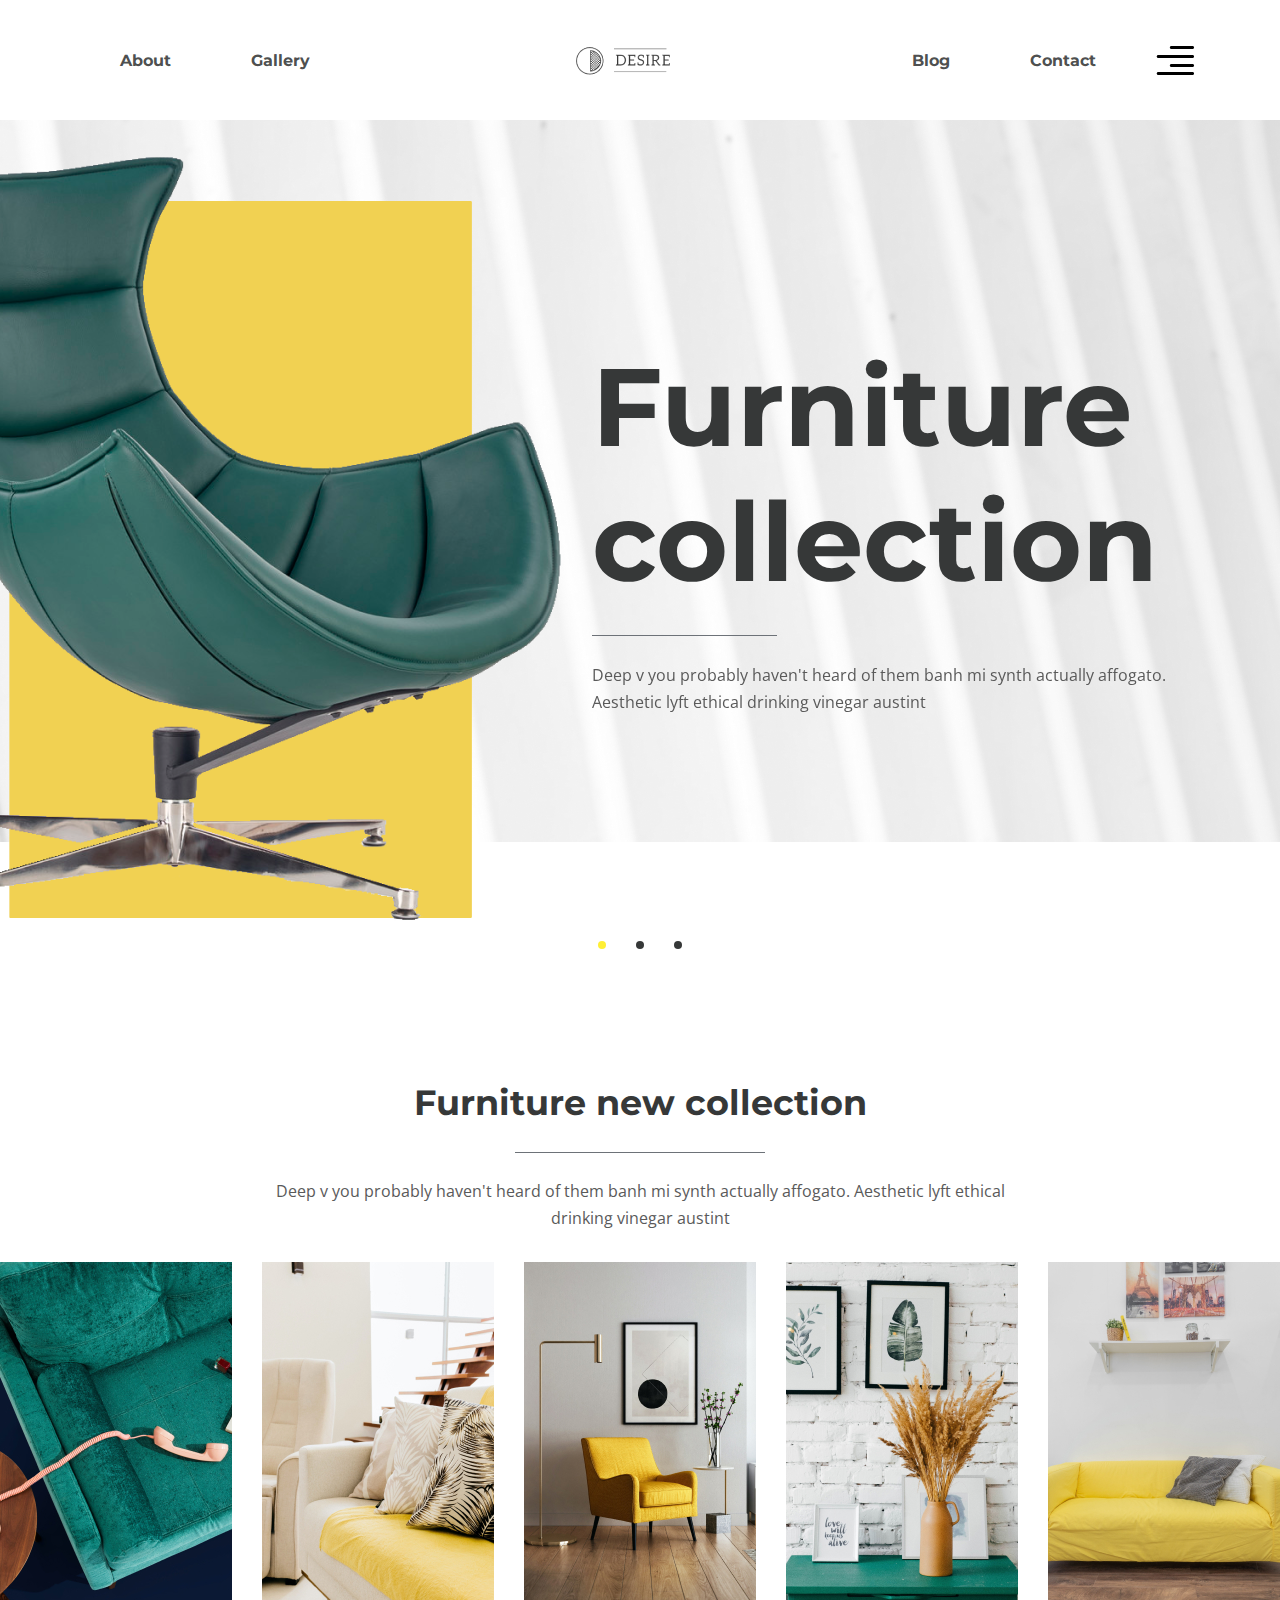
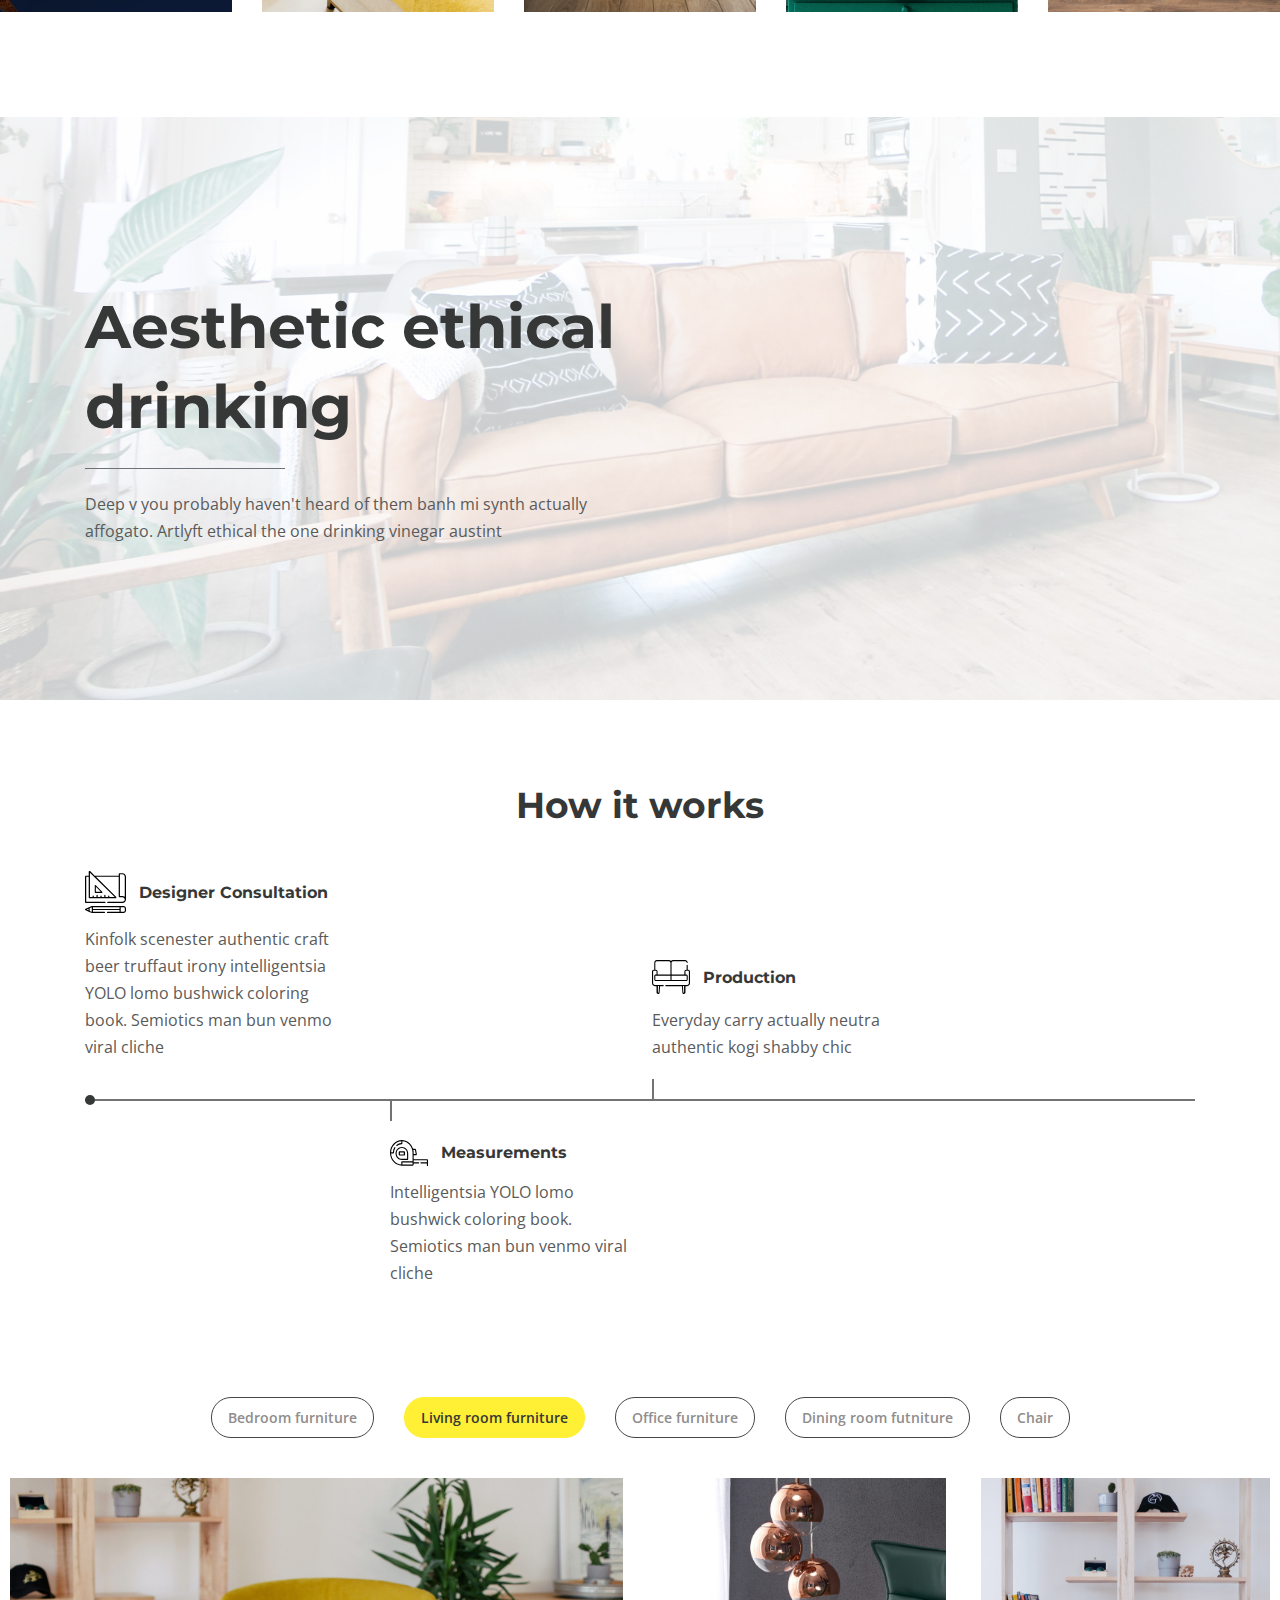
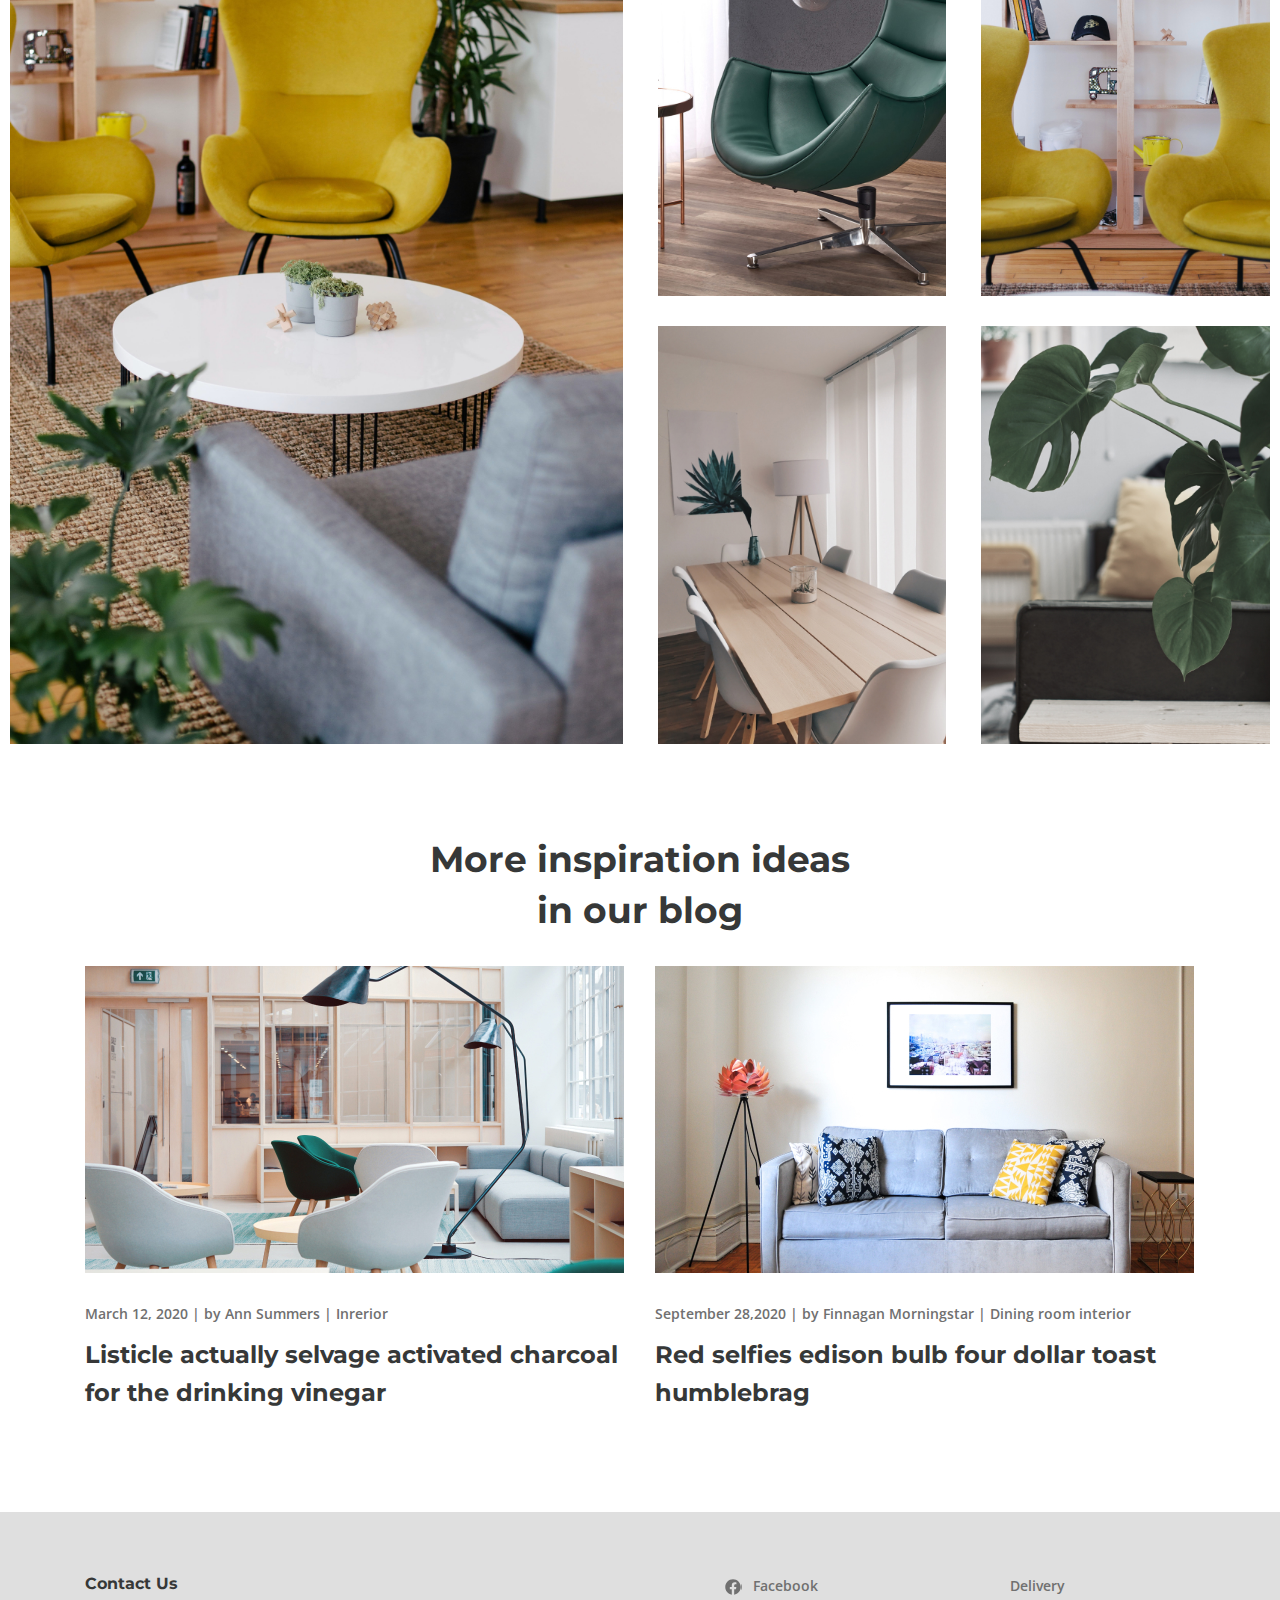
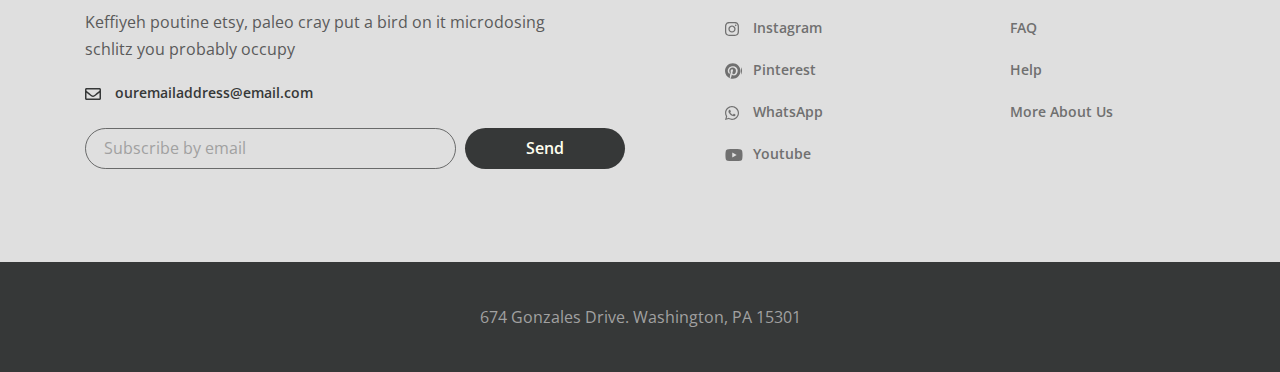
<file: desire-gulp/app/index.html>
<!DOCTYPE html>
<html lang="en">
  <head>
    <meta charset="UTF-8" />
    <meta name="viewport" content="width=device-width, initial-scale=1.0" />
    <title>Document</title>
    <link rel="preconnect" href="https://fonts.gstatic.com" />
    <link
      href="https://fonts.googleapis.com/css2?family=Montserrat:wght@700&family=Open+Sans:wght@400;600&display=swap"
      rel="stylesheet"
    />
    <link rel="stylesheet" href="css/style.min.css" />
  </head>

  <body>
    <div class="wrapper">
      <header class="header">
        <div class="container">
          <div class="header__inner">
            <nav class="menu">
              <ul class="menu__list">
                <li class="menu__list-item">
                  <a class="menu__list-link" href="#">About</a>
                </li>
                <li class="menu__list-item">
                  <a class="menu__list-link" href="#">Gallery</a>
                </li>
              </ul>
            </nav>
            <a class="logo" href="#">
              <img src="./images/logo.png" alt="logo" />
            </a>
            <nav class="menu">
              <ul class="menu__list">
                <li class="menu__list-item">
                  <a class="menu__list-link" href="#">Blog</a>
                </li>
                <li class="menu__list-item">
                  <a class="menu__list-link" href="#">Contact</a>
                </li>
              </ul>
            </nav>
            <button class="header__btn">
              <img src="./images/icon_menu.svg" alt="icon menu" />
            </button>
            <div class="rightside-menu rightside-menu--close">
              <button class="rightside-menu__close">
                <img src="./images/close.svg" alt="close" />
              </button>
              <div class="rightside-menu__content">
                <a class="rightside-menu__logo" href="#">
                  <img src="./images/logo-big.png" alt="logo" />
                </a>
                <h4 class="rightside-menu__title">Furniture for life</h4>
                <p class="rightside-menu__text">
                  Sustainable hot chicken skateboard, dreamcatcher meggings
                  actually squid. Slow-carb everyday carry +1 art party
                  microdosing, put a bird on it brooklyn
                </p>
                <img
                  class="rightside-menu__images"
                  src="./images/content/rightside-img.jpg"
                  alt="images"
                />
              </div>
            </div>
          </div>
        </div>
      </header>

      <main class="main">
        <section class="top">
          <div class="top__inner">
            <div class="top__slider">
              <div class="top__slider-item">
                <img
                  class="top__slider-img"
                  src="./images/content/slider-img.png"
                  alt="images"
                />
                <div class="top__slider-info">
                  <h2 class="top__slider-title">Furniture collection</h2>
                  <p class="top__slider-text">
                    Deep v you probably haven't heard of them banh mi synth
                    actually affogato. Aesthetic lyft ethical drinking vinegar
                    austint
                  </p>
                </div>
              </div>
              <div class="top__slider-item">
                <div class="top__slider-item">
                  <img
                    class="top__slider-img"
                    src="./images/content/slider-img.png"
                    alt="images"
                  />
                  <div class="top__slider-info">
                    <h2 class="top__slider-title">Furniture collection</h2>
                    <p class="top__slider-text">
                      Deep v you probably haven't heard of them banh mi synth
                      actually affogato. Aesthetic lyft ethical drinking vinegar
                      austint
                    </p>
                  </div>
                </div>
              </div>
              <div class="top__slider-item">
                <div class="top__slider-item">
                  <img
                    class="top__slider-img"
                    src="./images/content/slider-img.png"
                    alt="images"
                  />
                  <div class="top__slider-info">
                    <h2 class="top__slider-title">Furniture collection</h2>
                    <p class="top__slider-text">
                      Deep v you probably haven't heard of them banh mi synth
                      actually affogato. Aesthetic lyft ethical drinking vinegar
                      austint
                    </p>
                  </div>
                </div>
              </div>
            </div>
          </div>
        </section>

        <section class="new-collection">
          <div class="conteiner_fluid">
            <h3 class="new-collection__title">Furniture new collection</h3>
            <p class="new-collection__text">
              Deep v you probably haven't heard of them banh mi synth actually
              affogato. Aesthetic lyft ethical drinking vinegar austint
            </p>
            <div class="collection">
              <a class="collection__item" href="#">
                <img
                  class="collection__images"
                  src="./images/content/collection-1.jpg"
                  alt=""
                />
                <div class="collection__info">
                  <h6 class="collection__info-title">
                    Truffaut literally trust
                  </h6>
                  <p class="collection__info-text">
                    Living room furntiture | Chair
                  </p>
                </div>
              </a>
              <a class="collection__item" href="#">
                <img
                  class="collection__images"
                  src="./images/content/collection-2.jpg"
                  alt=""
                />
                <div class="collection__info">
                  <h6 class="collection__info-title">
                    Truffaut literally trust
                  </h6>
                  <p class="collection__info-text">
                    Living room furntiture | Chair
                  </p>
                </div>
              </a>
              <a class="collection__item" href="#">
                <img
                  class="collection__images"
                  src="./images/content/collection-3.jpg"
                  alt=""
                />
                <div class="collection__info">
                  <h6 class="collection__info-title">
                    Truffaut literally trust
                  </h6>
                  <p class="collection__info-text">
                    Living room furntiture | Chair
                  </p>
                </div>
              </a>
              <a class="collection__item" href="#">
                <img
                  class="collection__images"
                  src="./images/content/collection-4.jpg"
                  alt=""
                />
                <div class="collection__info">
                  <h6 class="collection__info-title">
                    Truffaut literally trust
                  </h6>
                  <p class="collection__info-text">
                    Living room furntiture | Chair
                  </p>
                </div>
              </a>
              <a class="collection__item" href="#">
                <img
                  class="collection__images"
                  src="./images/content/collection-5.jpg"
                  alt=""
                />
                <div class="collection__info">
                  <h6 class="collection__info-title">
                    Truffaut literally trust
                  </h6>
                  <p class="collection__info-text">
                    Living room furntiture | Chair
                  </p>
                </div>
              </a>
            </div>
          </div>
        </section>

        <section class="decor">
          <div class="container">
            <h2 class="decor__title">Aesthetic ethical drinking</h2>
            <p class="decor__text">
              Deep v you probably haven't heard of them banh mi synth actually
              affogato. Artlyft ethical the one drinking vinegar austint
            </p>
          </div>
        </section>

        <section class="works-path">
          <div class="container">
            <h3 class="works-path__title">How it works</h3>
            <div class="works-path__items">
              <div class="works-path__items-box">
                <div class="works-path__item works-path__item--consultation">
                  <img
                    class="works-path__item-img"
                    src="./images/graphic-tool.svg"
                    alt="icon"
                  />
                  <h6 class="works-path__item-title">Designer Consultation</h6>
                  <p class="works-path__item-text">
                    Kinfolk scenester authentic craft beer truffaut irony
                    intelligentsia YOLO lomo bushwick coloring book. Semiotics
                    man bun venmo viral cliche
                  </p>
                </div>
                <div class="works-path__item works-path__item--production">
                  <img
                    class="works-path__item-img"
                    src="./images/sofa.svg"
                    alt="icon"
                  />
                  <h6 class="works-path__item-title">Production</h6>
                  <p class="works-path__item-text">
                    Everyday carry actually neutra authentic kogi shabby chic
                  </p>
                </div>
              </div>
              <div class="works-path__item works-path__item--measuring">
                <img
                  class="works-path__item-img"
                  src="./images/measuring-tape.svg"
                  alt="icon"
                />
                <h6 class="works-path__item-title">Measurements</h6>
                <p class="works-path__item-text">
                  Intelligentsia YOLO lomo bushwick coloring book. Semiotics man
                  bun venmo viral cliche
                </p>
              </div>
            </div>
          </div>
        </section>
        <div class="gallery">
          <div class="container-fluid">
            <div class="gallery__buttons">
              <button class="gallery__btn" data-filter=".bedroom">
                Bedroom furniture
              </button>
              <button class="gallery__btn" data-filter=".living">
                Living room furniture
              </button>
              <button class="gallery__btn" data-filter=".office">
                Office furniture
              </button>
              <button class="gallery__btn" data-filter=".dining">
                Dining room futniture
              </button>
              <button class="gallery__btn" data-filter=".chair">Chair</button>
            </div>
            <div class="gallery__inner">
              <div class="gallery__items mix bedroom">
                <a class="gallery__item" href="#">
                  <img src="./images/gallery/1.jpg" alt="images" />
                </a>
                <a class="gallery__item" href="#">
                  <img src="./images/gallery/2.jpg" alt="images" />
                </a>
                <a class="gallery__item" href="#">
                  <img src="./images/gallery/3.jpg" alt="images" />
                </a>
                <a class="gallery__item" href="#">
                  <img src="./images/gallery/4.jpg" alt="images" />
                </a>
                <a class="gallery__item" href="#">
                  <img src="./images/gallery/5.jpg" alt="images" />
                </a>
              </div>

              <div class="gallery__items mix living">
                <a class="gallery__item" href="#">
                  <img src="./images/gallery/1.jpg" alt="images" />
                </a>
                <a class="gallery__item" href="#">
                  <img src="./images/gallery/2.jpg" alt="images" />
                </a>
                <a class="gallery__item" href="#">
                  <img src="./images/gallery/3.jpg" alt="images" />
                </a>
                <a class="gallery__item" href="#">
                  <img src="./images/gallery/4.jpg" alt="images" />
                </a>
                <a class="gallery__item" href="#">
                  <img src="./images/gallery/5.jpg" alt="images" />
                </a>
              </div>

              <div class="gallery__items mix office">
                <a class="gallery__item" href="#">
                  <img src="./images/gallery/1.jpg" alt="images" />
                </a>
                <a class="gallery__item" href="#">
                  <img src="./images/gallery/2.jpg" alt="images" />
                </a>
                <a class="gallery__item" href="#">
                  <img src="./images/gallery/3.jpg" alt="images" />
                </a>
                <a class="gallery__item" href="#">
                  <img src="./images/gallery/4.jpg" alt="images" />
                </a>
                <a class="gallery__item" href="#">
                  <img src="./images/gallery/5.jpg" alt="images" />
                </a>
              </div>

              <div class="gallery__items mix dining">
                <a class="gallery__item" href="#">
                  <img src="./images/gallery/1.jpg" alt="images" />
                </a>
                <a class="gallery__item" href="#">
                  <img src="./images/gallery/2.jpg" alt="images" />
                </a>
                <a class="gallery__item" href="#">
                  <img src="./images/gallery/3.jpg" alt="images" />
                </a>
                <a class="gallery__item" href="#">
                  <img src="./images/gallery/4.jpg" alt="images" />
                </a>
                <a class="gallery__item" href="#">
                  <img src="./images/gallery/5.jpg" alt="images" />
                </a>
              </div>

              <div class="gallery__items mix chair">
                <a class="gallery__item" href="#">
                  <img src="./images/gallery/1.jpg" alt="images" />
                </a>
                <a class="gallery__item" href="#">
                  <img src="./images/gallery/2.jpg" alt="images" />
                </a>
                <a class="gallery__item" href="#">
                  <img src="./images/gallery/3.jpg" alt="images" />
                </a>
                <a class="gallery__item" href="#">
                  <img src="./images/gallery/4.jpg" alt="images" />
                </a>
                <a class="gallery__item" href="#">
                  <img src="./images/gallery/5.jpg" alt="images" />
                </a>
              </div>
            </div>
          </div>
        </div>
        <section class="blog-box">
          <div class="container">
            <h3 class="blog-box__title">More inspiration ideas in our blog</h3>
            <div class="blog-box__items">
              <div class="blog-box__item">
                <a class="blog-box__img-link" href="#">
                  <img class="blog-box__img" src="./images/blog/1.jpg" alt="" />
                </a>
                <div class="blog-box__links">
                  <span class="blog-box__date"> March 12, 2020 </span> |
                  <a class="blog-box__author" href="#">by Ann Summers</a> |
                  <a class="blog-box__theme" href="#">Inrerior</a>
                </div>
                <a class="blog-box__item-titlelink" href="#">
                  <h4 class="blog-box__item-title">
                    Listicle actually selvage activated charcoal for the
                    drinking vinegar
                  </h4>
                </a>
              </div>

              <div class="blog-box__item">
                <a class="blog-box__img-link" href="#">
                  <img class="blog-box__img" src="./images/blog/2.jpg" alt="" />
                </a>
                <div class="blog-box__links">
                  <span class="blog-box__date">September 28,2020</span> |
                  <a class="blog-box__author" href="#"
                    >by Finnagan Morningstar</a
                  >
                  |
                  <a class="blog-box__theme" href="#">Dining room interior</a>
                </div>
                <a class="blog-box__item-titlelink" href="#">
                  <h4 class="blog-box__item-title">
                    Red selfies edison bulb four dollar toast humblebrag
                  </h4>
                </a>
              </div>
            </div>
          </div>
        </section>
      </main>

      <footer class="footer">
        <div class="footer__content">
          <div class="container">
            <div class="footer__inner">
              <div class="footer__info">
                <h6 class="footer__info-title">Contact Us</h6>
                <p class="footer__info-text">
                  Keffiyeh poutine etsy, paleo cray put a bird on it microdosing
                  schlitz you probably occupy
                </p>
                <a
                  class="footer__info-email"
                  href="mailto:ouremailaddress@email.com"
                >
                  ouremailaddress@email.com
                </a>
                <form class="footer__form">
                  <input
                    class="footer__form-input"
                    type="email"
                    placeholder="Subscribe by email"
                  />
                  <button class="footer__form-button" type="submit">
                    Send
                  </button>
                </form>
              </div>
              <ul class="footer__social">
                <li class="footer__social-item">
                  <a
                    class="footer__social-link footer__social-link--facebook"
                    href="#"
                    >Facebook</a
                  >
                </li>
                <li class="footer__social-item">
                  <a
                    class="footer__social-link footer__social-link--instagram"
                    href="#"
                    >Instagram</a
                  >
                </li>
                <li class="footer__social-item">
                  <a
                    class="footer__social-link footer__social-link--pinterest"
                    href="#"
                    >Pinterest</a
                  >
                </li>
                <li class="footer__social-item">
                  <a
                    class="footer__social-link footer__social-link--whatsapp"
                    href="#"
                    >WhatsApp</a
                  >
                </li>
                <li class="footer__social-item">
                  <a
                    class="footer__social-link footer__social-link--youtube"
                    href="#"
                    >Youtube</a
                  >
                </li>
              </ul>
              <nav class="footer__menu">
                <ul class="footer__menu-list">
                  <li class="footer__menu-item">
                    <a class="footer__menu-link" href="#">Delivery</a>
                  </li>
                  <li class="footer__menu-item">
                    <a class="footer__menu-link" href="#">FAQ</a>
                  </li>
                  <li class="footer__menu-item">
                    <a class="footer__menu-link" href="#">Help</a>
                  </li>
                  <li class="footer__menu-item">
                    <a class="footer__menu-link" href="#">More About Us</a>
                  </li>
                </ul>
              </nav>
            </div>
          </div>
        </div>
        <div class="footer__copyright">
          <div class="container">
            <p>674 Gonzales Drive. Washington, PA 15301</p>
          </div>
        </div>
      </footer>
    </div>

    <script src="js/main.min.js"></script>
  </body>
</html>
</file>
<file: desire-gulp/app/css/style.min.css>
.menu__list-link,.footer__info-title,.rightside-menu__title,.top__slider-title,.new-collection__title,.collection__info-title,.decor__title,.works-path__title,.works-path__item-title,.blog-box__title,.blog-box__item-title{font-family:"Montserrat", sans-serif;font-weight:700}html{-webkit-box-sizing:border-box;box-sizing:border-box}*,*::after,*::before{-webkit-box-sizing:inherit;box-sizing:inherit}ul[class],ol[class]{padding:0}body,h1,h2,h3,h4,h5,h6,p,ul,ol,li,figure,figcaption,blockquote,dl,dd{margin:0;font-size:inherit}ul[class]{list-style:none}img{max-width:100%;display:block}input,button,textarea,select{font:inherit}a{text-decoration:none}.slick-slider{position:relative;display:block;-webkit-box-sizing:border-box;box-sizing:border-box;-webkit-touch-callout:none;-webkit-user-select:none;-moz-user-select:none;-ms-user-select:none;user-select:none;-ms-touch-action:pan-y;touch-action:pan-y;-webkit-tap-highlight-color:transparent}.slick-list{position:relative;overflow:hidden;display:block;margin:0;padding:0}.slick-list:focus{outline:none}.slick-list.dragging{cursor:pointer;cursor:hand}.slick-slider .slick-track,.slick-slider .slick-list{-webkit-transform:translate3d(0, 0, 0);-ms-transform:translate3d(0, 0, 0);transform:translate3d(0, 0, 0)}.slick-track{position:relative;left:0;top:0;display:block;margin-left:auto;margin-right:auto}.slick-track:before,.slick-track:after{content:"";display:table}.slick-track:after{clear:both}.slick-loading .slick-track{visibility:hidden}.slick-slide{float:left;height:100%;min-height:1px;display:none}[dir="rtl"] .slick-slide{float:right}.slick-slide img{display:block}.slick-slide.slick-loading img{display:none}.slick-slide.dragging img{pointer-events:none}.slick-initialized .slick-slide{display:block}.slick-loading .slick-slide{visibility:hidden}.slick-vertical .slick-slide{display:block;height:auto;border:1px solid transparent}.slick-arrow.slick-hidden{display:none}html,body{height:100%}body{font-family:"Open Sans", sans-serif;font-weight:400;font-size:16px;line-height:27px;color:#5a5a5a;overflow-x:hidden;min-width:320px}.wrapper{display:-webkit-box;display:-ms-flexbox;display:flex;-webkit-box-orient:vertical;-webkit-box-direction:normal;-ms-flex-direction:column;flex-direction:column;min-height:100%}.main{-webkit-box-flex:1;-ms-flex:1 0 auto;flex:1 0 auto}.footer{-webkit-box-flex:0;-ms-flex:0 0 auto;flex:0 0 auto}.container{max-width:1140px;margin:0 auto;padding:0 15px}.container-fluid{max-width:1920px;margin:0 auto;padding:0 10px}.slick-dots{display:-webkit-box;display:-ms-flexbox;display:flex;-webkit-box-pack:center;-ms-flex-pack:center;justify-content:center;-webkit-box-align:center;-ms-flex-align:center;align-items:center}.slick-dots li{margin:0 15px}.slick-dots button{background-color:#363838;border:none;width:8px;height:8px;border-radius:50%;padding:0;font-size:0}.slick-dots li.slick-active button{background-color:#ffef35}.header__inner{display:-webkit-box;display:-ms-flexbox;display:flex;-webkit-box-pack:justify;-ms-flex-pack:justify;justify-content:space-between;-webkit-box-align:center;-ms-flex-align:center;align-items:center;height:120px}.header__btn{background-color:transparent;border:none;padding:0;cursor:pointer}.logo{margin:0 auto}.menu{padding-right:15px}.menu__list{display:-webkit-box;display:-ms-flexbox;display:flex}.menu__list-item{padding-left:35px;padding-right:45px}.menu__list-link{color:rgba(54,56,56,0.9);line-height:22px}.footer__content{background:#dfdfdf;padding:60px 0 80px}.footer__inner{display:-webkit-box;display:-ms-flexbox;display:flex;-webkit-box-pack:justify;-ms-flex-pack:justify;justify-content:space-between}.footer__info{width:540px}.footer__info-title{color:#363838;margin-bottom:14px;line-height:23px}.footer__info-text{margin-bottom:16px;max-width:475px}.footer__info-email{font-weight:600;font-size:14px;color:#363838;margin-bottom:22px;padding-left:30px;display:inline-block;position:relative}.footer__info-email::before{content:"";background-image:url(../images/envelope.svg);position:absolute;top:9px;left:0;width:16px;height:12px}.footer__form{display:-webkit-box;display:-ms-flexbox;display:flex}.footer__form-input{padding:6px 10px 6px 18px;border-radius:21px;background-color:transparent;border:1px solid rgba(54,56,56,0.7);width:100%}.footer__form-input::-webkit-input-placeholder{font-family:"Open Sans", sans-serif;font-weight:400;font-size:16px;line-height:27px;color:#a1a1a1}.footer__form-input::-moz-placeholder{font-family:"Open Sans", sans-serif;font-weight:400;font-size:16px;line-height:27px;color:#a1a1a1}.footer__form-input:-ms-input-placeholder{font-family:"Open Sans", sans-serif;font-weight:400;font-size:16px;line-height:27px;color:#a1a1a1}.footer__form-input::-ms-input-placeholder{font-family:"Open Sans", sans-serif;font-weight:400;font-size:16px;line-height:27px;color:#a1a1a1}.footer__form-input::placeholder{font-family:"Open Sans", sans-serif;font-weight:400;font-size:16px;line-height:27px;color:#a1a1a1}.footer__form-button{background-color:#363838;border:none;color:#fffff0;border-radius:21px;font-weight:600;padding:6px 12px;min-width:160px;margin-left:9px;cursor:pointer}.footer__social{width:125px;margin-right:auto;margin-left:100px}.footer__social-link{padding-left:28px;position:relative}.footer__social-link::before{content:"";position:absolute;top:3px;left:0;width:16px;height:16px}.footer__social-link--facebook::before{background-image:url(../images/facebook.svg);width:17px}.footer__social-link--instagram::before{background-image:url(../images/instagram.svg);width:14px;height:14px;top:4px}.footer__social-link--pinterest::before{background-image:url(../images/pinterest.svg);width:17px}.footer__social-link--whatsapp::before{background-image:url(../images/whatsapp.svg);width:14px;height:14px;top:4px}.footer__social-link--youtube::before{background-image:url(../images/youtube.svg);width:18px;height:12px;top:5px}.footer__social-item,.footer__menu-item{margin-bottom:15px;font-weight:600;font-size:14px}.footer__social-link,.footer__menu-link{color:#707070}.footer__menu{margin-right:60px;width:125px}.footer .footer__copyright{background-color:#363838;color:#a1a1a1;text-align:center;padding:42px 0px 41px}.rightside-menu{position:absolute;z-index:5;right:0;top:0;bottom:0;max-width:694px;width:100%;background-color:#fff;padding-top:40px;-webkit-box-shadow:-2px 3px 17px 0px #000;box-shadow:-2px 3px 17px 0px #000;-webkit-transition:all 0.7s;-o-transition:all 0.7s;transition:all 0.7s}.rightside-menu.rightside-menu--close{-webkit-transform:translateX(300%);-ms-transform:translateX(300%);transform:translateX(300%)}.rightside-menu__close{background-color:transparent;border:none;padding:0;cursor:pointer;margin-left:50px;margin-bottom:60px}.rightside-menu__content{text-align:center;max-width:485px;margin:0 auto}.rightside-menu__logo{margin-bottom:40px;display:inline-block}.rightside-menu__title{color:#363838;font-size:36px;line-height:51px;position:relative;margin-bottom:17px;padding-bottom:16px}.rightside-menu__title::after{content:"";position:absolute;bottom:0;left:0;right:0;max-width:252px;margin:0 auto;height:1px;background:#6d7278}.rightside-menu__text{margin-bottom:75px}.rightside-menu__images{max-width:485px}.top__inner{padding-bottom:70px;position:relative}.top__inner::after{content:"";background-image:url(../images/content/slider-bg.jpg);position:absolute;width:100%;height:722px;top:0;z-index:-1}.top__slider-item{display:-webkit-box !important;display:-ms-flexbox !important;display:flex !important;-webkit-box-pack:center;-ms-flex-pack:center;justify-content:center;-webkit-box-align:center;-ms-flex-align:center;align-items:center}.top__slider-img{margin-left:-14%;max-width:703px;height:815px;-o-object-fit:cover;object-fit:cover}.top__slider-info{max-width:645px;margin-left:25px}.top__slider-title{color:#363838;font-size:110px;line-height:135px;padding-bottom:26px;margin-bottom:26px;position:relative}.top__slider-title::after{content:"";position:absolute;left:0;bottom:0;height:1px;width:185px;background:#6d7278}.top__slider-text{max-width:585px}.new-collection{text-align:center;padding:45px 0 105px}.new-collection__title{color:#363838;font-size:35px;line-height:51px;padding-bottom:25px;margin-bottom:25px;position:relative}.new-collection__title::after{content:"";position:absolute;bottom:0;height:1px;left:0;right:0;width:250px;margin:0 auto;background:#6d7278}.new-collection__text{max-width:730px;margin:0 auto 30px}.collection{display:-ms-grid;display:grid;-ms-grid-columns:(1fr)[5];grid-template-columns:repeat(5, 1fr);grid-gap:30px}.collection__item{position:relative}.collection__item:hover .collection__info{opacity:1}.collection__images{min-height:350px;-o-object-fit:cover;object-fit:cover}.collection__info{position:absolute;top:0;bottom:0;left:0;right:0;background-color:rgba(255,255,255,0.7);padding:10px;display:-webkit-box;display:-ms-flexbox;display:flex;-webkit-box-orient:vertical;-webkit-box-direction:normal;-ms-flex-direction:column;flex-direction:column;-webkit-box-align:center;-ms-flex-align:center;align-items:center;-webkit-box-pack:center;-ms-flex-pack:center;justify-content:center;opacity:0;-webkit-transition:all 0.5s;-o-transition:all 0.5s;transition:all 0.5s}.collection__info-title{color:#363838;font-size:20px;line-height:25px;padding-bottom:19px;margin-bottom:19px;position:relative}.collection__info-title::after{content:"";position:absolute;bottom:0;height:1px;background:#6d7278;width:80%;margin:0 auto;left:0;right:0}.collection__info-text{font-weight:600;font-size:14px;color:#707070}.decor{padding:170px 0 155px;background-image:url(../images/decor-bg.jpg);background-size:cover;background-repeat:no-repeat}.decor__title{color:#363838;max-width:730px;font-size:60px;line-height:80px;padding-bottom:22px;margin-bottom:22px;position:relative}.decor__title::after{content:"";position:absolute;left:0;width:200px;bottom:0;height:1px;background:#6d7278}.decor__text{max-width:540px}.works-path{padding:80px 0 30px}.works-path__title{text-align:center;color:#363838;margin-bottom:40px;font-size:36px;line-height:51px}.works-path__items-box{display:-webkit-box;display:-ms-flexbox;display:flex;-webkit-box-align:end;-ms-flex-align:end;align-items:flex-end;border-bottom:2px solid rgba(54,56,56,0.7);position:relative}.works-path__items-box::before{content:"";position:absolute;bottom:-6px;left:0;width:10px;height:10px;border-radius:50%;background-color:#363838}.works-path__item{width:250px;display:-webkit-box;display:-ms-flexbox;display:flex;-ms-flex-wrap:wrap;flex-wrap:wrap;-webkit-box-align:center;-ms-flex-align:center;align-items:center;position:relative;height:100%}.works-path__item--production{margin-left:317px}.works-path__item--production::before{content:"";position:absolute;bottom:0;left:0;height:20px;width:2px;background:rgba(54,56,56,0.7)}.works-path__item--production,.works-path__item--consultation{padding-bottom:38px}.works-path__item--measuring{padding-top:38px;margin-left:305px}.works-path__item--measuring::before{content:"";position:absolute;top:0;left:0;height:20px;width:2px;background:rgba(54,56,56,0.7)}.works-path__item-title{margin-left:13px;color:#363838}.works-path__item-text{margin-top:13px}.gallery{padding:80px 0 90px}.gallery__buttons{text-align:center;margin-bottom:40px}.gallery__btn{margin:0 13px;background-color:transparent;border:1px solid #454647;border-radius:20px;padding:6px 16px;color:#8f8d8d;font-size:14px;font-weight:600;cursor:pointer}.gallery .mixitup-control-active{background-color:#ffef35;border:1px solid #ffef35;color:#363838}.gallery__items{display:-ms-grid;display:grid;-ms-grid-columns:(1fr)[4];grid-template-columns:repeat(4, 1fr);-ms-grid-rows:(1fr)[2];grid-template-rows:repeat(2, 1fr);grid-gap:30px 35px}.gallery__item:first-child{-ms-grid-column-span:2;grid-column:span 2;-ms-grid-row-span:2;grid-row:span 2}.gallery__item img{-o-object-fit:cover;object-fit:cover;width:100%;height:100%;max-height:1150px}.blog-box{padding-bottom:100px}.blog-box__title{color:#363838;font-size:36px;line-height:51px;margin:0 auto 30px;text-align:center;max-width:430px}.blog-box__items{display:-ms-grid;display:grid;-ms-grid-columns:1fr 1fr;grid-template-columns:1fr 1fr;grid-gap:30px}.blog-box__img-link{margin-bottom:19px;display:inline-block}.blog-box__links{margin-bottom:9px;font-size:14px;font-weight:600;color:#707070}.blog-box__date,.blog-box__author,.blog-box__theme{color:inherit}.blog-box__item-title{color:#363838;font-size:24px;line-height:38px}
</file>
